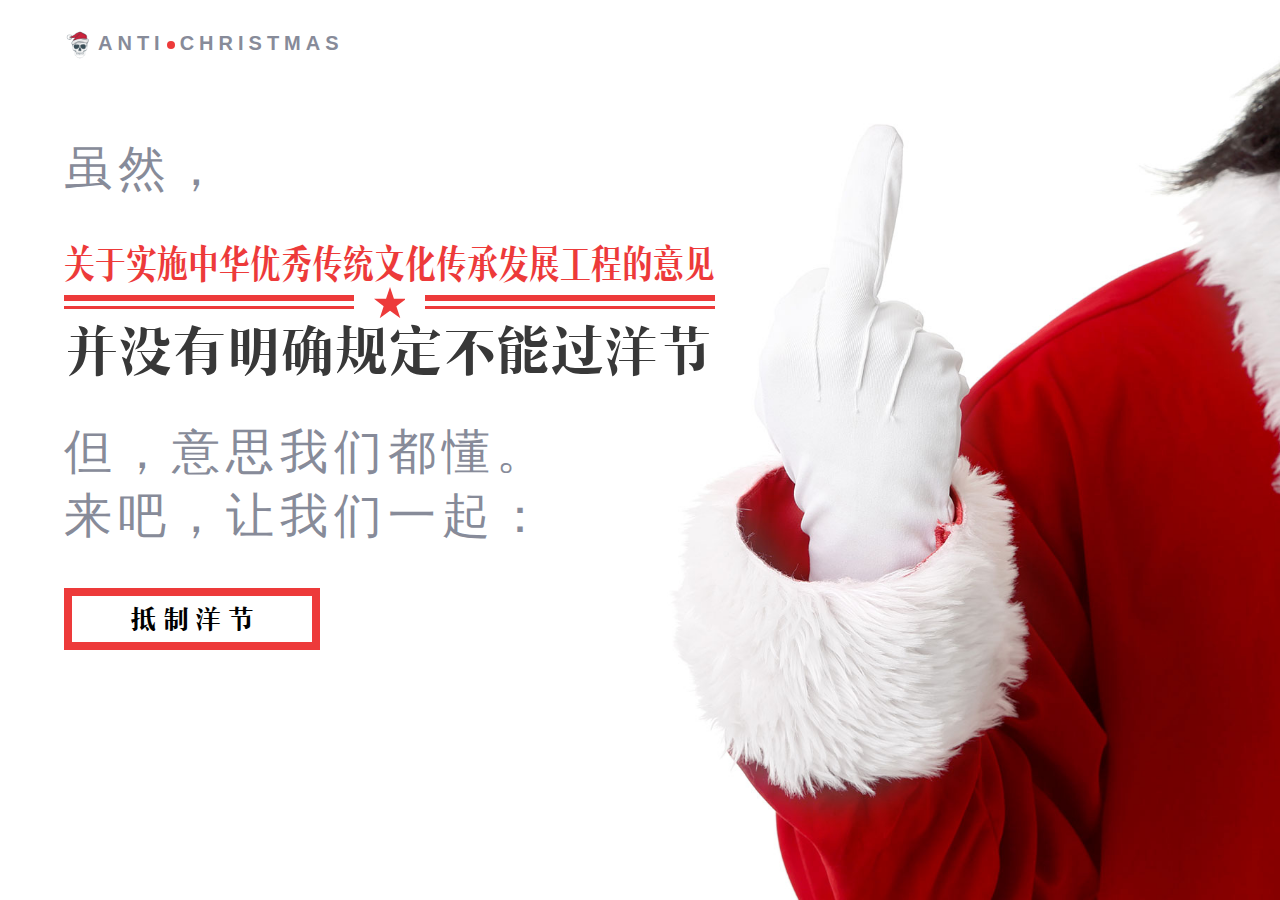
<file: index.html>
<!DOCTYPE html>
<html>
<head>
  <meta charset="utf-8">
  <meta itemprop="name" content="反圣诞节联盟">
  <meta itemprop="description" name="description" content="勿忘国耻，抵制洋节，人人有责。">
  <meta itemprop="image" content="assets/images/logo.jpg">
  <meta name="keywords" content="anti christmas,love China">
  <meta name="viewport" content="width=device-width,initial-scale=1,viewport-fit=cover" />
  <meta name="theme-color" content="#ED3A3A">
  <title>抵制洋节，人人有责</title>
  <link rel="icon" type="image/png" href="assets/images/logo.jpg">
  <link rel="icon" type="image/png" sizes="144x144" href="assets/images/logo.jpg">
  <link rel="apple-touch-icon" type="image/png" href="assets/images/logo.jpg">
  <link rel="stylesheet" href="./assets/css/main.min.css">
</head>
<body>
<h1>Anti<span> </span>Christmas</h1>
<article>
  <p>虽然，</p>
  <p class="cite">
    <cite class="cite-name">关于实施中华优秀传统文化传承发展工程的意见
      <span class="title-line">
        <span class="line"></span>
        <span class="star"></span>
        <span class="line"></span>
      </span>
    </cite>
    <span class="cite-mean">并没有明确规定不能过洋节</span>
  </p>
  <p>但，意思我们都懂。<br>来吧，让我们一起：</p>
  <p class="action"><button class="btn-submit" id="btn">抵 制 洋 节</button></p>
</article>
<script>
  var btn = document.getElementById('btn');
  var like = localStorage.getItem('like') || 0;
  if(like) {
    btn.className += ' liked'
    btn.innerText = '您 已 抵 制'
  }
  btn.onclick = function(){
    localStorage.setItem('like',1)
    this.className += ' liked'
    this.innerText = '您 已 抵 制'
  }
  var iframe = document.createElement('iframe');
  iframe.id='audio';
  iframe.style.display='none';
  iframe.allow = 'autoplay'
  iframe.src='https://audio.server.run/anti.christmas/bg.mp3';
  if (iframe.attachEvent){
    iframe.attachEvent("onload", function(){
      console.log('Load Success.')
    });
  } else {
    iframe.onload = function(){
      console.log('Load Success.')
    };
  }
  document.body.appendChild(iframe);
</script>
</body>
</html>
</file>
<file: assets/css/main.min.css>
a,address,b,blockquote,body,div,em,fieldset,form,h1,h2,h3,h4,h5,h6,html,i,iframe,img,label,legend,li,ol,p,s,span,table,tbody,td,tfoot,th,thead,tr,ul{margin:0;padding:0;border:0;font-weight:inherit;font-style:inherit;font-size:100%;font-family:inherit}ol,ul{list-style:none}a img{border:none;vertical-align:top}a{text-decoration:none}button{overflow:visible;padding:0;margin:0;border:0 none;background-color:transparent;font-family:inherit}button::-moz-focus-inner{padding:0}input,textarea{background:0 0;padding:0;border-radius:0;-webkit-appearance:none;font-family:inherit}input[type=password]{-webkit-text-security:disc}button:focus,input:focus,textarea:focus{outline:0}body{word-wrap:break-word;font-family:-apple-system,'Helvetica Neue',Helvetica,Tahoma,Arial,'PingFang SC',STHeiTi,'Microsoft Yahei'}*{-webkit-tap-highlight-color:rgba(0,0,0,0)}.hybrid{-webkit-user-select:none;user-select:none}.hybrid a,.hybrid img{-webkit-touch-callout:none}:root{font-size:13.3333vw;--max-width:100vw}@media (min-width:420px){:root{font-size:56px}}@font-face{font-family:Christmas;src:url(../fonts/MiraculousChristmas.ttf) format('truetype');font-weight:400;font-style:normal}@font-face{font-family:MFJunYa;src:url(../fonts/MFJunYa.ttf) format('truetype');font-weight:400;font-style:normal}@font-face{font-family:MFShangYa;src:url(../fonts/MFShangYa.ttf) format('truetype');font-weight:400;font-style:normal}@font-face{font-family:HYRunYuan;src:url(../fonts/HYRunYuan.ttf) format('truetype');font-weight:400;font-style:normal}body,html{height:100%}body{background-color:#fff;color:#03081a;background-image:url(../images/bg.jpg);background-size:cover;background-repeat:no-repeat;background-position:100% 100%;font-size:16px;padding-left:5vw}h1{padding:30px 0 0 0;font-size:20px;text-transform:uppercase;letter-spacing:5px;font-weight:700;color:#878b99}h1::before{content:'';width:30px;height:30px;margin-right:4px;background-image:url(../images/logo.jpg);background-size:cover;display:inline-block;vertical-align:middle}h1 span{font-size:0;letter-spacing:0;margin:0 5px 0 2px;display:inline-block;vertical-align:middle}h1 span::before{content:'';background-color:#ed3a3a;font-size:40px;width:8px;height:8px;display:inline-block;border-radius:8px}h1 sup{display:block;font-style:normal;line-height:1.2;text-transform:uppercase;font-size:12px}article{margin:6vw 0 0}article p{font-size:48px;color:#878b99;font-weight:300;letter-spacing:6px}.cite{margin:40px 0;letter-spacing:0}.cite-name{font-family:MFJunYa;font-style:normal;font-size:3.2vw;color:#ed3a3a;display:inline-block}.title-line{display:-webkit-box;display:-webkit-flex;display:flex;-webkit-box-align:center;-webkit-align-items:center;align-items:center}.title-line .line{-webkit-box-flex:1;-webkit-flex:1;flex:1}.title-line .line::after,.title-line .line::before{content:'';display:block;background-color:#ed3a3a}.title-line .line::before{height:6px}.title-line .line::after{height:3px;margin:5px 0 0}.title-line .star{width:2.4vw;height:2.4vw;margin:0 20px;background-image:url(../images/star.svg);background-size:cover}.cite-mean{display:block;font-family:MFShangYa;font-size:4.22vw;color:#383838}.btn-submit{display:block;font-family:MFShangYa;width:20vw;border:8px solid #ed3a3a;font-size:2vw;line-height:3.6vw;text-align:center;color:#000}.btn-submit.liked{border-color:#cdcdce;color:#9a9a9e}.action{margin:40px 0 0}@media (orientation :portrait){body{background-image:url(../images/bg-mobile.png);background-position:100% 100%;background-size:100% auto}h1{font-size:16px}h1 span::before{width:5px;height:5px}article{margin:12vw 0 0}article p{font-size:6vw}.cite{margin:8vw 0}.cite-name{font-size:5.6vw}.cite-mean{font-size:7.4vw;margin:2vw 0 0}.title-line .star{width:8vw;height:8vw;margin:0 2.6vw}.title-line .line::before{height:4px}.title-line .line::after{height:2px;margin:3px 0 0}.btn-submit{width:60%;border-width:4px;font-size:5vw;line-height:10vw}}@media only screen and (-webkit-min-device-pixel-ratio:2){.author-info::after,.mod-list::before,.special-list::before{-webkit-transform:scaleY(.5);transform:scaleY(.5);-webkit-transform-origin:0 0;transform-origin:0 0}.author-info::after{-webkit-transform-origin:0 100%;transform-origin:0 100%}}@media only screen and (-webkit-min-device-pixel-ratio:3){.author-info::after,.mod-list::before,.special-list::before{-webkit-transform:scaleY(.3333);transform:scaleY(.3333)}}
/* kaka:chg200513113548,chg */
</file>
